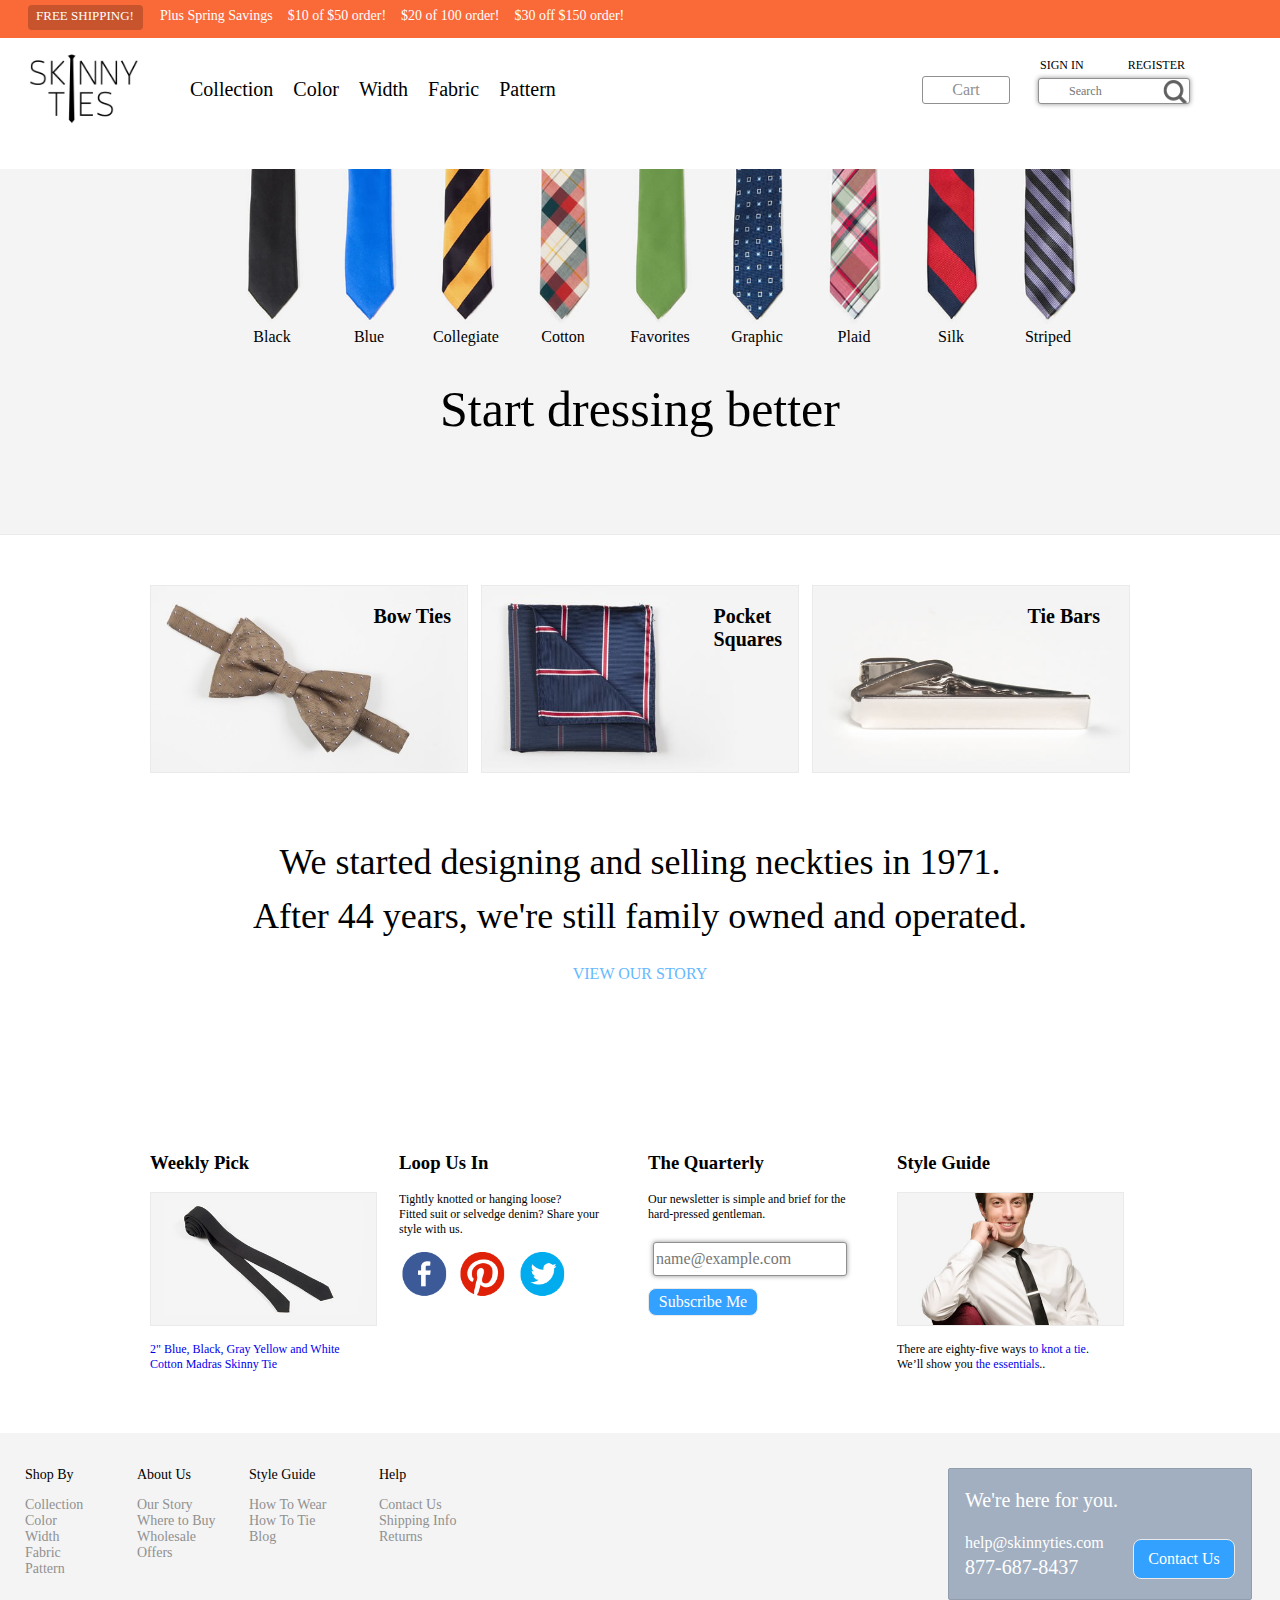
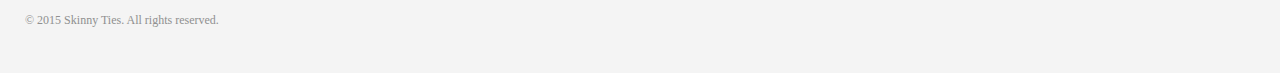
<file: index.html>
<!DOCTYPE html>
<html lang="en">
<head>
	<meta charset="UTF-8">
	<title>Assignment 4 Hard</title>
	<link rel="stylesheet" type="text/css" href="normalize.css">
	<link rel="stylesheet" type="text/css" href="Assignment-04-Hard.css">
</head>
<body>
	<div id="masterContainer">
		<div id="nav">
		<span id="free">FREE SHIPPING!</span>
			<ul id="deals">
				
				<li>Plus Spring Savings</li>
				<li>$10 of $50 order!</li>
				<li>$20 of 100 order!</li>
				<li>$30 off $150 order!</li>
			</ul>
		<div id="logo">
			<img src="Assets/logo-stack@2x.png" height=100px; />
			</div>	
		
		<div>
			<ul id="selection">
					<li><a href="#">Collection</a></li>
					<li><a href="#">Color</a></li>
					<li><a href="#">Width</a></li>
					<li><a href="#">Fabric</a></li>
					<li><a href="#">Pattern</a></li>
				</ul>
		</div>
	

	
		<div id='containBars'>
		<span id='signin'>SIGN IN</span>
		<span id='reg'>REGISTER</span>
			<button id="cart"><span>Cart</span></button>
			
			<input id="search" type="text" placeholder="Search"/>
		</input>
		</div>
		
		
	

	
	<div class="clearfix"></div>
	<div id="bannerTies">
		
		<div id="ties">
		<ul>
			<li class='tieIndividual'>
				<img src="Assets/black@1.5x.jpg" alt=""><span class='tiecolor'>Black</span>
				</li>
			
			
			<li class='tieIndividual'>
				<img src="Assets/blue@1.5x.jpg" alt="">
				<span class='tiecolor'>Blue</span>
			</li>
			<li class='tieIndividual'>
				<img src="Assets/collegiate@1.5x.jpg" alt="">
				<span class='tiecolor'>Collegiate</span>
			</li>
			<li class='tieIndividual'>
				<img src="Assets/cotton@1.5x.jpg" alt="">
				<span class='tiecolor'>Cotton</span>
			</li>
			<li class='tieIndividual'>
				<img src="Assets/favorites@1.5x.jpg" alt="">
				<span class='tiecolor'>Favorites</span>
			</li>
			<li class='tieIndividual'>
				<img src="Assets/graphic@1.5x.jpg" alt="">
				<span class='tiecolor'>Graphic</span>
			</li>
			<li class='tieIndividual'>
				<img src="Assets/plaid@1.5x.jpg" alt="">
				<span class='tiecolor'>Plaid</span>
			</li>
			<li class='tieIndividual'>
				<img src="Assets/silk@1.5x.jpg" alt="">
				<span class='tiecolor'>Silk</span>
			</li>
			<li class='tieIndividual'>
				<img src="Assets/striped@1.5x.jpg" alt="">
				<span class='tiecolor'>Striped</span>
			</li>
		</ul>
		</div>
	
		<div class="clearfix"></div>

		<h1>Start dressing better</h1>
	
	</div>
	
	<div id="types">
		
			<div class="bannerTypes"><img src="Assets/bow-ties@1.5x.jpg" alt=""><span id="bow">Bow Ties</span></div>
			<div class="bannerTypes"><img src="Assets/pocket-squares@1.5x.jpg" alt=""><span id="pocket">Pocket<br /> Squares</span></div>
			<div class="bannerTypes" style="padding-right:0;"><img src="Assets/tie-bars@1.5x.jpg" alt=""><span id="clip"> Tie Bars</span></div>

	</div>

		<div class="clearfix"></div>
		
	<div id="ourStory">
	
		<span>We started designing and selling neckties in 1971. <br />
		<span>After 44 years, we're still family owned and operated.</span> <br />

	</div>
	<div id="view">
	<span><a href="#">VIEW OUR STORY</a></span> <br />
	</div>
	<div id="tieInfo">
		<div class="info">
			<h3>Weekly Pick</h3>
			<img src="Assets/popular.jpg">
			<p><a href="#">2" Blue, Black, Gray Yellow and White Cotton Madras Skinny Tie</a></p>
		</div>
		<div class="info">
			<h3>Loop Us In</h3>
			<p>Tightly knotted or hanging loose?<br /> Fitted suit or selvedge denim? Share your style with us.</p>
			<div id="facebook"></div>
			<div id="pinterest"></div>
			<div id="twitter"></div>
		</div>
		<div class="info">
			<h3>The Quarterly</h3>
			<p>Our newsletter is simple and brief for the hard-pressed gentleman.</p>
			<input id="emailInput" type="text" placeholder="name@example.com"/>
			<button id="subscribe">Subscribe Me</button>
			

		</div>
		<div class="info">
			<h3>Style Guide</h3>
			<img src="Assets/style-guide@1.5x.jpg">
			<p>There are eighty-five ways <a href="#">to knot a tie</a>. We’ll show you <a href="#">the essentials</a>..</p>
		</div>
	</div>

	<div id="footer">
		<div class="links">
			<h3>Shop By</h3>
			<ul>
				<li>Collection</li>
				<li>Color</li>
				<li>Width</li>
				<li>Fabric</li>
				<li>Pattern</li>
			</ul>
		</div>
		<div class="links">
			<h3>About Us</h3>
			<ul>
				<li>Our Story</li>
				<li>Where to Buy</li>
				<li>Wholesale</li>
				<li>Offers</li>
			</ul>
		</div>
		<div class="links">
			<h3>Style Guide</h3>
			<ul>
				<li>How To Wear</li>
				<li>How To Tie</li>
				<li>Blog</li>
			</ul>
		</div>
		<div class="links">
			<h3>Help</h3>
			<ul>
				<li>Contact Us</li>
				<li>Shipping Info</li>
				<li>Returns</li>
			</ul>
		</div>

		<div id="contactInfo">
		<h3>We're here for you.</h3>
		<h4>help@skinnyties.com</h4>
		<span id="phoneNumber">877-687-8437</span>
			<button id="contactUs">Contact Us</button>
		</div>
		
		<div class="clearfix"></div>
		<div id="copyright">
			<p>&copy; 2015 Skinny Ties. All rights reserved.</p>
		</div>
	</div>
	</div>
</body>
</html>
</file>
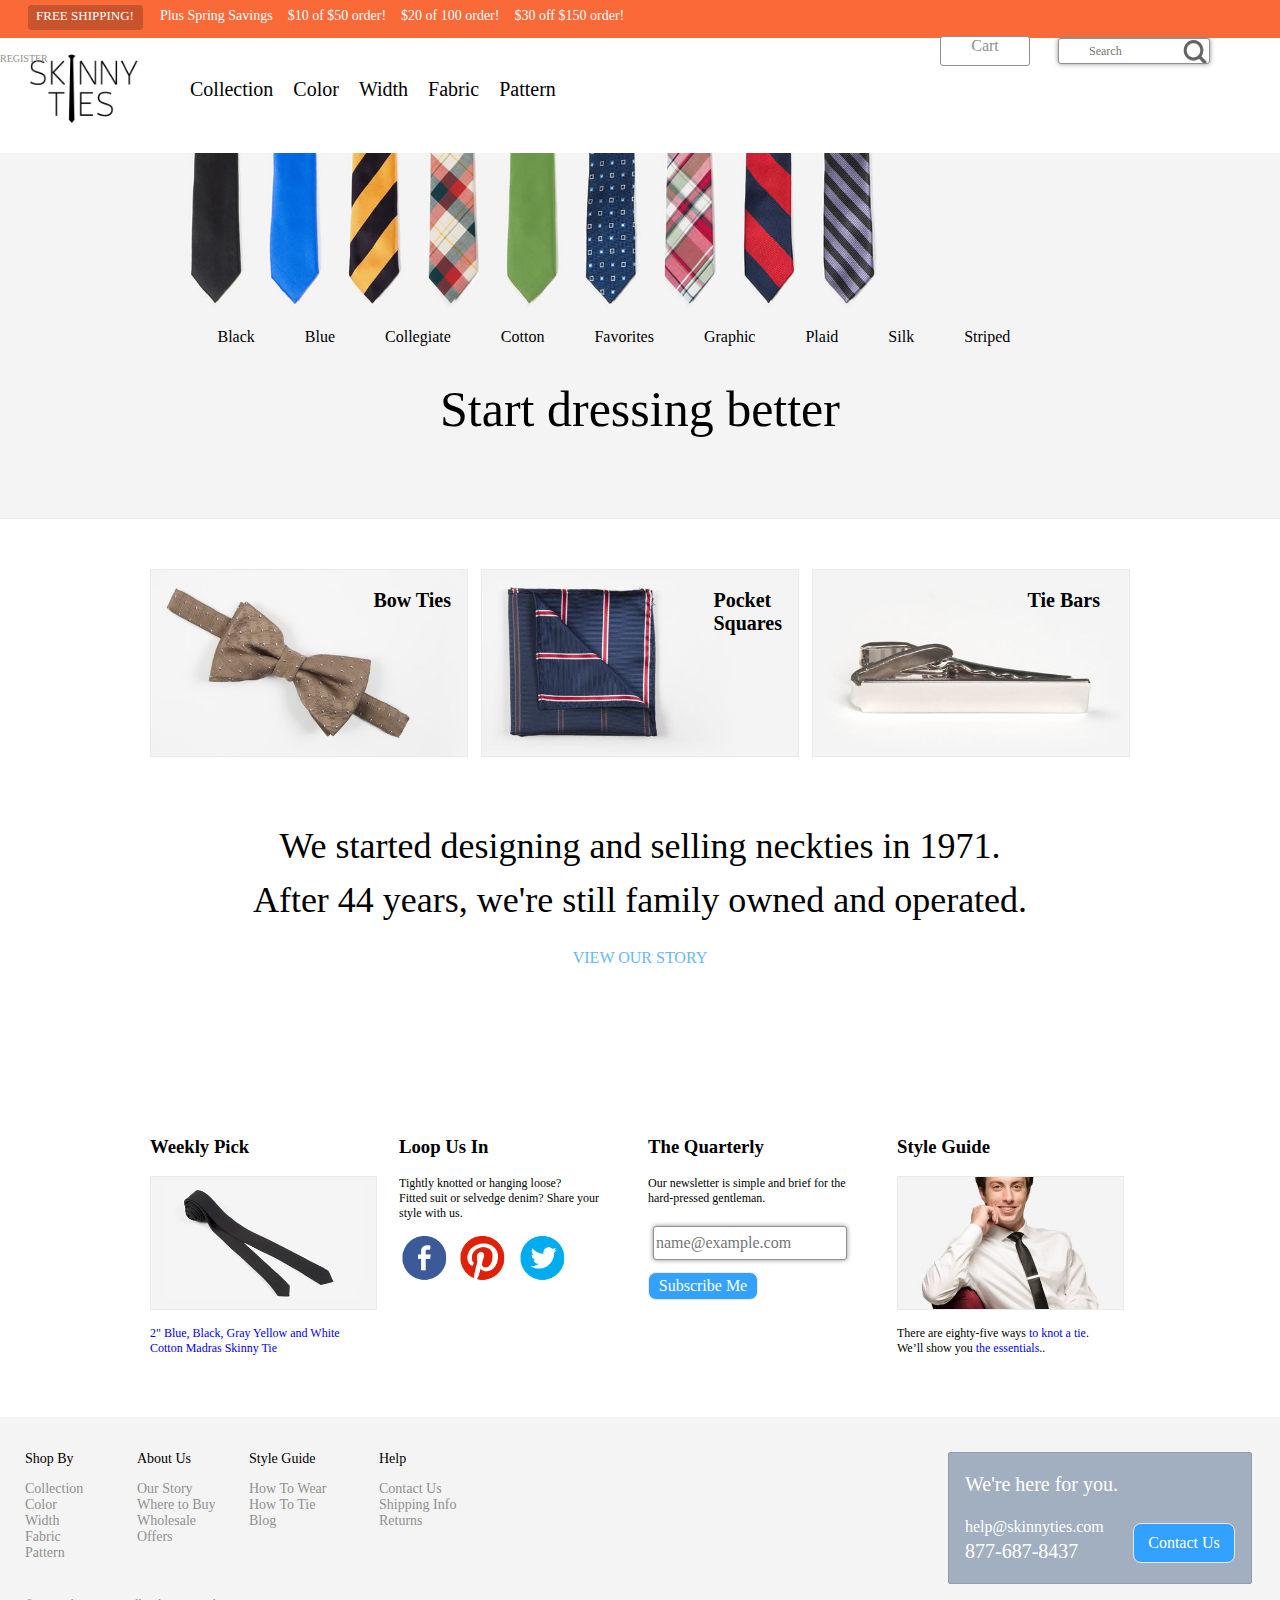
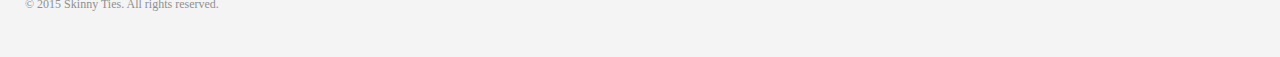
<file: Assignment-04-Hard.html>
<!DOCTYPE html>
<html lang="en">
<head>
	<meta charset="UTF-8">
	<title>Assignment 4 Hard</title>
	<link rel="stylesheet" type="text/css" href="normalize.css">
	<link rel="stylesheet" type="text/css" href="Assignment-04-Hard.css">
</head>
<body>
	<div id="masterContainer">
		<div id="nav">
		<span id="free">FREE SHIPPING!</span>
			<ul id="deals">
				
				<li>Plus Spring Savings</li>
				<li>$10 of $50 order!</li>
				<li>$20 of 100 order!</li>
				<li>$30 off $150 order!</li>
			</ul>
		<div id="logo">
			<img src="Assets/logo-stack@2x.png" height=100px; />
			</div>	
		
		<div>
			<ul id="selection">
					<li><a href="#">Collection</a></li>
	
					<li><a href="#">Color</a></li>
					<li><a href="#">Width</a></li>
					<li><a href="#">Fabric</a></li>
					<li><a href="#">Pattern</a></li>
				</ul>
		</div>
	

	<div id="optionsNav">
		<div id="sign">
			<p>SIGN IN</p>
		</div>
		<div id="register">
			<p>REGISTER</p>
		</div>
		<div id="cart">
			<span>Cart</span>
		</div>
		<input id="search" type="text" placeholder="Search"/>
		</input>
		
	</div>

	
	<div class="clearfix"></div>
	<div id="bannerTies">
		
		<div id="ties">
			<img src="Assets/black@1.5x.jpg" alt="">
			<img src="Assets/blue@1.5x.jpg" alt="">
			<img src="Assets/collegiate@1.5x.jpg" alt="">
			<img src="Assets/cotton@1.5x.jpg" alt="">
			<img src="Assets/favorites@1.5x.jpg" alt="">
			<img src="Assets/graphic@1.5x.jpg" alt="">
			<img src="Assets/plaid@1.5x.jpg" alt="">
			<img src="Assets/silk@1.5x.jpg" alt="">
			<img src="Assets/striped@1.5x.jpg" alt="">
		</div>

		<div id="tiesColor">
			<ul>
				<li>Black</li>
				<li>Blue</li>
				<li>Collegiate</li>
				<li>Cotton</li>
				<li>Favorites</li>
				<li>Graphic</li>
				<li>Plaid</li>
				<li>Silk</li>
				<li>Striped</li>
			</ul>
		</div>
		
		<div class="clearfix"></div>

		<h1>Start dressing better</h1>
	
	</div>
	
	<div id="types">
		
			<div class="bannerTypes"><img src="Assets/bow-ties@1.5x.jpg" alt=""><span id="bow">Bow Ties</span></div>
			<div class="bannerTypes"><img src="Assets/pocket-squares@1.5x.jpg" alt=""><span id="pocket">Pocket<br /> Squares</span></div>
			<div class="bannerTypes" style="padding-right:0;"><img src="Assets/tie-bars@1.5x.jpg" alt=""><span id="clip"> Tie Bars</span></div>

	</div>

		<div class="clearfix"></div>
		
	<div id="ourStory">
	
		<span>We started designing and selling neckties in 1971. <br />
		<span>After 44 years, we're still family owned and operated.</span> <br />

	</div>
	<div id="view">
	<span><a href="#">VIEW OUR STORY</a></span> <br />
	</div>
	<div id="tieInfo">
		<div class="info">
			<h3>Weekly Pick</h3>
			<img src="Assets/popular.jpg">
			<p><a href="#">2" Blue, Black, Gray Yellow and White Cotton Madras Skinny Tie</a></p>
		</div>
		<div class="info">
			<h3>Loop Us In</h3>
			<p>Tightly knotted or hanging loose?<br /> Fitted suit or selvedge denim? Share your style with us.</p>
			<div id="facebook"></div>
			<div id="pinterest"></div>
			<div id="twitter"></div>
		</div>
		<div class="info">
			<h3>The Quarterly</h3>
			<p>Our newsletter is simple and brief for the hard-pressed gentleman.</p>
			<input id="emailInput" type="text" placeholder="name@example.com"/>
			<button id="subscribe">Subscribe Me</button>
			

		</div>
		<div class="info">
			<h3>Style Guide</h3>
			<img src="Assets/style-guide@1.5x.jpg">
			<p>There are eighty-five ways <a href="#">to knot a tie</a>. We’ll show you <a href="#">the essentials</a>..</p>
		</div>
	</div>

	<div id="footer">
		<div class="links">
			<h3>Shop By</h3>
			<ul>
				<li>Collection</li>
				<li>Color</li>
				<li>Width</li>
				<li>Fabric</li>
				<li>Pattern</li>
			</ul>
		</div>
		<div class="links">
			<h3>About Us</h3>
			<ul>
				<li>Our Story</li>
				<li>Where to Buy</li>
				<li>Wholesale</li>
				<li>Offers</li>
			</ul>
		</div>
		<div class="links">
			<h3>Style Guide</h3>
			<ul>
				<li>How To Wear</li>
				<li>How To Tie</li>
				<li>Blog</li>
			</ul>
		</div>
		<div class="links">
			<h3>Help</h3>
			<ul>
				<li>Contact Us</li>
				<li>Shipping Info</li>
				<li>Returns</li>
			</ul>
		</div>

		<div id="contactInfo">
		<h3>We're here for you.</h3>
		<h4>help@skinnyties.com</h4>
		<span id="phoneNumber">877-687-8437</span>
			<button id="contactUs">Contact Us</button>
		</div>
		
		<div class="clearfix"></div>
		<div id="copyright">
			<p>&copy; 2015 Skinny Ties. All rights reserved.</p>
		</div>
	</div>
	</div>
</body>
</html>
</file>
<file: Assignment-04-Hard.css>
html {
	font-family: Tahoma;
}

@media (max-width:990px) {
	body #containBars {
		position: relative;
		display: inline-block;
		bottom:15px;
		left:60px;
	}
}
#masterContainer {
	min-width: 990px;
}

#nav #free {
	position: relative;
	font-size: 13px;
	background-color: #C8542D;
	padding: 3px 9px 6px 8px;
	right:9px;
	border-radius: 4px;
	float: left;
	left:28px;
	top:5px;
	margin-right: 45px;
	color: white;

}
#nav #deals {
	height: 38px;
	background-color:#FA6938;
	margin: 0;
	font-size: 14px;
}

#nav #deals li {
	float: left;
	margin-right: 15px;
	position: relative;
	top:8px;
	color: white;
}

#logo {
	float:left;
	width: 150px;
	height: 115px;
	padding-left: 30px;
	position: relative;
}

#optionsNav {
	position: relative;
	bottom:40px;

}

#sign p {
	display:block;
	width:164px;
	position:absolute;
	right:0;
	font-size: 10px;
	top:45px;
	color:#909090;
}

#register p {
	display:block;
	width:168px;
	position: absolute;
	font-size: 10px;
	top:45px;
	color:#909090;
}

#cart {
	height: 28px;
	width:88px;
	border-radius:3px;
	border:1px solid #909090;
	position:absolute;
	background: #fff;
	top:38px;
	right:250px;
	text-align: center;
	color: #909090;
}

#containBars {
	position: absolute;
	right: 20px;
	width: 300px
}

#signin {
	position: absolute;
	left:80px;
	top:20px;
	font-size: 12px;
}
#reg {
	position: absolute;
	right:75px;
	top:20px;
	font-size: 12px;
}

 #search {
	height: 22px;
	width:118px;
	border-radius:3px;
	background-image:url("Assets/sprite@2x.png");
	background-size: 500%;
	background-position: 96px -27px;
	border:1px solid #909090;
	position:absolute;
	top:40px;
	padding-left: 30px;
	font-size: 12px;
	right: 70px;
	box-shadow: 0 0 5px #909090;
}

 #selection {
	position: relative;
	margin: 0;
	top:40px;
	right: 10px;
	font-size: 20px;
}
#selection li {
	display: block;
	float: left;
	margin-left: 5px;
	padding-left: 15px;
}

#selection li a {
	color:black;
}

#selection #dropDown {
	padding:0;
	display: block;
}

#collection:hover {
	display: block;
}


.clearfix {
	content: "";
	display: block;
	clear: both;
}

#ties {
	width:925px;
	margin: auto;
}

#ties ul {
	text-align: center;
}
.tieIndividual {
	display: inline-block;
	position: relative;
	width: 93px;
}
.tiecolor {
	position: relative;
}



#tiesColor {
	width:925px;
	margin:auto;
}
#tiesColor li {
	float: left;
	padding-right: 50px;
}


#bannerTies {
	background: #F4F4F4;
	height: 365px;
	border-bottom: 1px solid #EAEAEA;	
}

#types {
	width:980px;
	margin:auto;
	height:300px;
}



.bannerTypes {
	position: relative;
	float: left;
	padding-right:13px;
	top:50px;
	height: 200px;
	margin:0 auto;
}

.bannerTypes span {
	position: absolute;
	z-index: 1;
	right:30px;
	top:20px;
	font-size: 20px;
	font-weight: bold;

}
.bannerTypes img {
	width:316px;
	border:1px solid #EAEAEA;
}

#bannerTies img{ 
	height:155px;
	width:75px;
}

h1 {
	text-align: center;
	font-size: 50px;
	font-weight: normal;
}
#ourStory {
	margin: 0 auto;
	text-align: center;
	font-size: 36px;
	line-height: 1.5;
	height: 130px;
}

#ourStory span {
	text-align: center;
	position: relative;
}
#view  {
	text-align: center;
	position: relative;
	
}

#view a {
	text-decoration: none;
	color:#66B8FF;
}

ul {
	list-style: none;
}

a {
	text-decoration: none;
}

#tieInfo {
	margin: 0 auto;
	width:980px;
	position: relative;
	top:150px;
	height: 450px;
}
.info {
	width:224px;
	float: left;
	margin-right: 25px;

}

.info:nth-child(4) {
	margin-right: 0px;
}

.info p {
	font-size: 12px;
	width: 210px;
}

.info img {
	width: 225px;
	border: 1px solid #EAEAEA;
}

#emailInput {
	height: 30px;
	width:188px;
	box-shadow: 0 0 5px #909090;
	border-radius:3px;
	border:1px solid #909090;
	position:relative;
	top:8px;
	left: 5px;
}

#subscribe {
	height: 28px;
	width:110px;
	background-color:#33A1FF;
	position: relative;
	text-align: center;
	border: 1px solid #EAEAEA;
	border-radius: 8px;
	color: white;
	outline:0;
	border-style: solid;
	top:20px;
}


#facebook {
	height: 50px;
	width: 50px;
	margin-right: 8px;
	float: left;
	background-image:url("Assets/sprite@2x.png");
	background-position: 166px 3px;
	background-size: 1000%;


}
#pinterest {
	height: 50px;
	width: 50px;
	margin-right: 8px;
	border-radius: 100px;
	background-image:url("Assets/sprite@2x.png");
	background-position: 166px -47px;
	background-size: 1000%;
	float: left;
	
}
#twitter {
	height: 50px;
	width: 50px;
	border-radius: 100px;
	background-image:url("Assets/sprite@2x.png");
	background-position: 168px -97px;
	background-size: 1000%;
	float: left;

}

#footer {
	height:240px;
	background-color: #F4F4F4;
	padding-left: 25px;
}

.links {
	float: left;
	width:112px;
	font-size: 14px;
	position: relative;
	top:20px;
}

.links h3 {
	font-size:14px;
	font-weight: normal;
}

.links:nth-child(3) {
	padding-right:18px;
}

.links ul {
	padding: 0px;
}

.links li {
	color:#909090;
}

#contactInfo {
	background-color: #A2AFC0;
	height:130px;
	width: 302px;
	float: right;
	position: relative;
	right:28px;
	top:35px;
	border-radius: 2px;
	border:1px solid #929EAD;
}

#contactInfo h3 {
	color: white;
	position: relative;
	left:16px;
	font-size: 20px;
	font-weight:normal;
}

#contactInfo h4{
	color: white;
	position: absolute;
	left:16px;
	bottom: 26px;
	font-weight: normal;
}

#phoneNumber {
	color: white;
	position:absolute;
	font-size: 20px;
	bottom: 20px;
	left:16px;
	font-weight: normal;
}

#contactUs {
	height: 40px;
	width:102px;
	background-color:#33A1FF;
	position: absolute;
	right:16px;
	bottom:20px;
	text-align: center;
	border: 1px solid #EAEAEA;
	border-radius: 8px;
	color: white;
	outline:0;
	border-style: solid;
}

#copyright {
	position:relative;
	top:30px;
	font-size: 12px;
	color:#909090;
}
</file>
